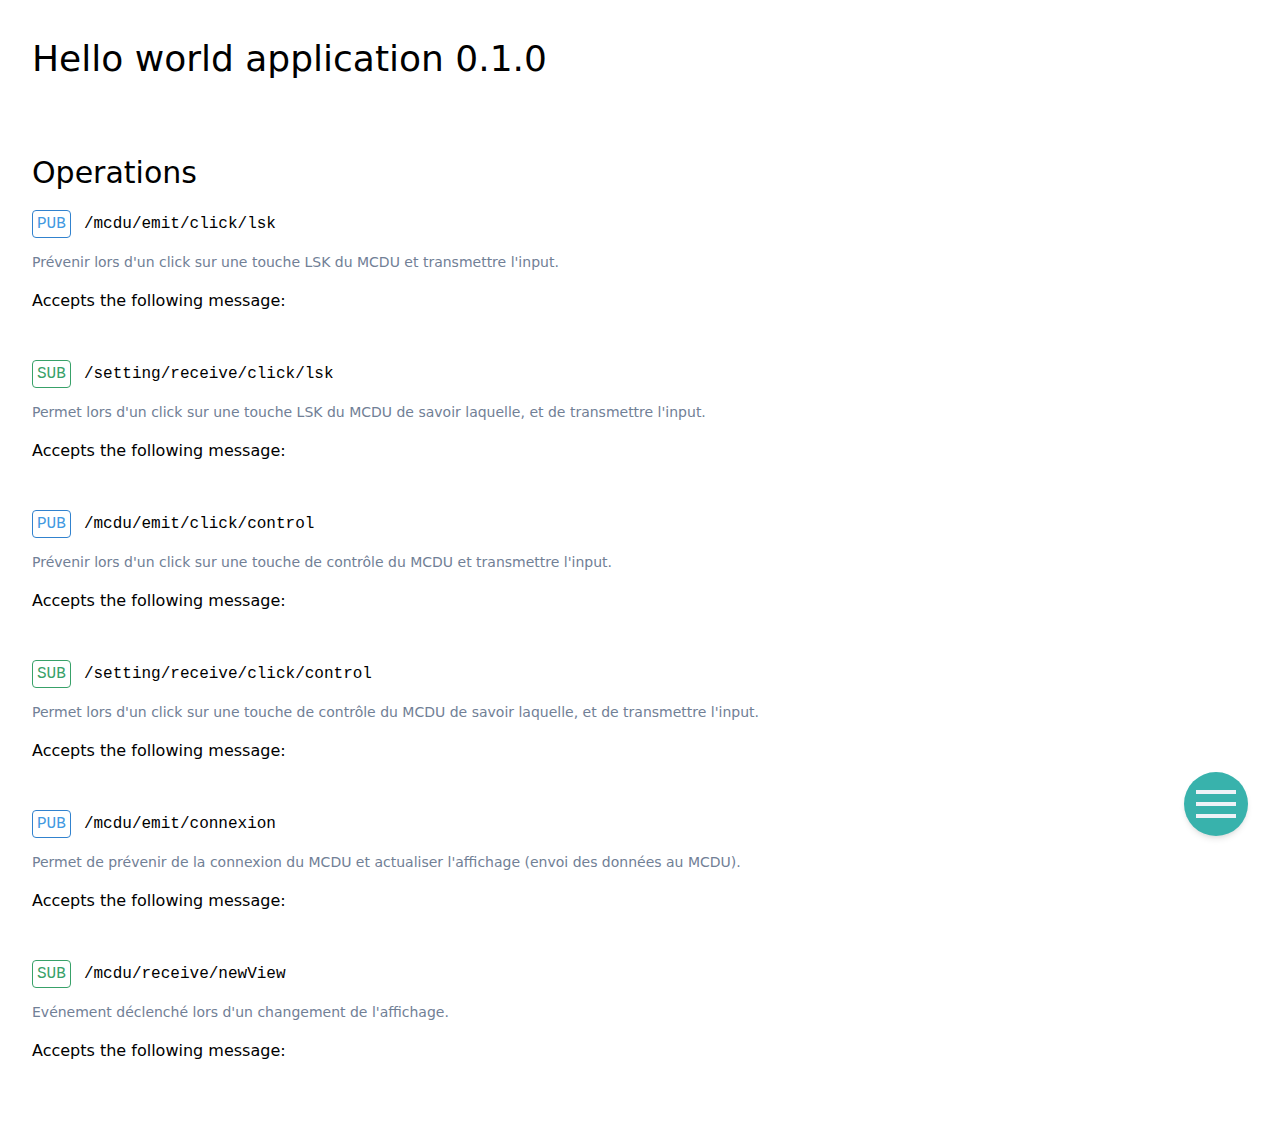
<file: src/main/resources/static/asyncapi/index.html>
<!DOCTYPE html>
<html lang="en">
  <head>
    <meta charset="UTF-8">
  
    <title>Hello world application 0.1.0 documentation</title>
    <meta name="viewport" content="width=device-width, initial-scale=1.0">
    <link rel="icon" type="image/x-icon" href="[data-uri]" />
  
    <link href="css/global.min.css" rel="stylesheet">
    <link href="css/asyncapi.min.css" rel="stylesheet">
  
  </head>

  <body>
    <div id="root"><section class="aui-root"><div class="container:xl relative md:flex bg-white leading-normal"><div class="burger-menu rounded-full h-16 w-16 bg-white fixed bottom-16 right-8 flex items-center justify-center z-30 cursor-pointer shadow-md bg-teal-500" data-lol="false"><svg viewBox="0 0 100 70" width="40" height="30" class="fill-current text-gray-200"><rect width="100" height="10"></rect><rect y="30" width="100" height="10"></rect><rect y="60" width="100" height="10"></rect></svg></div><div class="hidden sidebar relative w-64 max-h-screen h-full bg-gray-200 shadow z-20"><div class=" block fixed max-h-screen h-full font-sans px-4 pt-8 pb-16 overflow-y-auto bg-gray-200"><div class="sidebar--content"><div><h1 class="text-2xl font-light">Hello world application<!-- --> <!-- -->0.1.0</h1></div><ul class="text-sm mt-10 relative"><li class="mb-3"><a class="text-gray-700 no-underline hover:text-gray-900" href="#introduction">Introduction</a></li><li class="mb-3 mt-9"><a class="text-xs uppercase text-gray-700 mt-10 mb-4 font-thin hover:text-gray-900" href="#operations">Operations</a><ul class="text-sm mt-2"><li><a class="flex no-underline text-gray-700 mb-2 hover:text-gray-900" href="#operation-publish-/mcdu/emit/click/lsk"><span class="bg-blue-600 font-bold h-6 no-underline text-white uppercase p-1 mr-2 rounded text-xs" title="Publish">PUB</span><span class="break-all inline-block">Prévenir lors d&#x27;un click sur une touche LSK du MCDU et transmettre l&#x27;input.</span></a></li><li><a class="flex no-underline text-gray-700 mb-2 hover:text-gray-900" href="#operation-subscribe-/setting/receive/click/lsk"><span class="bg-green-600 font-bold h-6 no-underline text-white uppercase p-1 mr-2 rounded text-xs" title="Subscribe">SUB</span><span class="break-all inline-block">Permet lors d&#x27;un click sur une touche LSK du MCDU de savoir laquelle, et de transmettre l&#x27;input.</span></a></li><li><a class="flex no-underline text-gray-700 mb-2 hover:text-gray-900" href="#operation-publish-/mcdu/emit/click/control"><span class="bg-blue-600 font-bold h-6 no-underline text-white uppercase p-1 mr-2 rounded text-xs" title="Publish">PUB</span><span class="break-all inline-block">Prévenir lors d&#x27;un click sur une touche de contrôle du MCDU et transmettre l&#x27;input.</span></a></li><li><a class="flex no-underline text-gray-700 mb-2 hover:text-gray-900" href="#operation-subscribe-/setting/receive/click/control"><span class="bg-green-600 font-bold h-6 no-underline text-white uppercase p-1 mr-2 rounded text-xs" title="Subscribe">SUB</span><span class="break-all inline-block">Permet lors d&#x27;un click sur une touche de contrôle du MCDU de savoir laquelle, et de transmettre l&#x27;input.</span></a></li><li><a class="flex no-underline text-gray-700 mb-2 hover:text-gray-900" href="#operation-publish-/mcdu/emit/connexion"><span class="bg-blue-600 font-bold h-6 no-underline text-white uppercase p-1 mr-2 rounded text-xs" title="Publish">PUB</span><span class="break-all inline-block">Permet de prévenir de la connexion du MCDU et actualiser l&#x27;affichage (envoi des données au MCDU).</span></a></li><li><a class="flex no-underline text-gray-700 mb-2 hover:text-gray-900" href="#operation-subscribe-/mcdu/receive/newView"><span class="bg-green-600 font-bold h-6 no-underline text-white uppercase p-1 mr-2 rounded text-xs" title="Subscribe">SUB</span><span class="break-all inline-block">Evénement déclenché lors d&#x27;un changement de l&#x27;affichage.</span></a></li></ul></li></ul></div></div></div><div class="panel--center relative py-8 flex-1"><div class="relative z-10"><div class="panel-item"><div class="panel-item--center px-8 text-left" id="introduction"><div class="text-4xl">Hello world application<!-- --> <!-- -->0.1.0</div></div><div class="panel-item--right"></div></div><section id="operations" class="mt-16"><h2 class="2xl:w-7/12 text-3xl font-light mb-4 px-8">Operations</h2><ul><li class="mb-12" id="operation-publish-/mcdu/emit/click/lsk"><div><div class="panel-item--center px-8"><div class="mb-4"><h3><span class="font-mono border uppercase p-1 rounded mr-2 border-blue-600 text-blue-500" title="publish">PUB</span> <span class="font-mono text-base">/mcdu/emit/click/lsk</span></h3></div><p class="text-gray-600 text-sm mt-2">Prévenir lors d&#x27;un click sur une touche LSK du MCDU et transmettre l&#x27;input.</p></div><div class="w-full mt-4" id="operation-publish-/mcdu/emit/click/lsk-message"><div class="mt-2"><p class="px-8">Accepts the following message:</p><div class="mt-2"></div></div></div></div></li><li class="mb-12" id="operation-subscribe-/setting/receive/click/lsk"><div><div class="panel-item--center px-8"><div class="mb-4"><h3><span class="font-mono border uppercase p-1 rounded mr-2 border-green-600 text-green-600" title="subscribe">SUB</span> <span class="font-mono text-base">/setting/receive/click/lsk</span></h3></div><p class="text-gray-600 text-sm mt-2">Permet lors d&#x27;un click sur une touche LSK du MCDU de savoir laquelle, et de transmettre l&#x27;input.</p></div><div class="w-full mt-4" id="operation-subscribe-/setting/receive/click/lsk-message"><div class="mt-2"><p class="px-8">Accepts the following message:</p><div class="mt-2"></div></div></div></div></li><li class="mb-12" id="operation-publish-/mcdu/emit/click/control"><div><div class="panel-item--center px-8"><div class="mb-4"><h3><span class="font-mono border uppercase p-1 rounded mr-2 border-blue-600 text-blue-500" title="publish">PUB</span> <span class="font-mono text-base">/mcdu/emit/click/control</span></h3></div><p class="text-gray-600 text-sm mt-2">Prévenir lors d&#x27;un click sur une touche de contrôle du MCDU et transmettre l&#x27;input.</p></div><div class="w-full mt-4" id="operation-publish-/mcdu/emit/click/control-message"><div class="mt-2"><p class="px-8">Accepts the following message:</p><div class="mt-2"></div></div></div></div></li><li class="mb-12" id="operation-subscribe-/setting/receive/click/control"><div><div class="panel-item--center px-8"><div class="mb-4"><h3><span class="font-mono border uppercase p-1 rounded mr-2 border-green-600 text-green-600" title="subscribe">SUB</span> <span class="font-mono text-base">/setting/receive/click/control</span></h3></div><p class="text-gray-600 text-sm mt-2">Permet lors d&#x27;un click sur une touche de contrôle du MCDU de savoir laquelle, et de transmettre l&#x27;input.</p></div><div class="w-full mt-4" id="operation-subscribe-/setting/receive/click/control-message"><div class="mt-2"><p class="px-8">Accepts the following message:</p><div class="mt-2"></div></div></div></div></li><li class="mb-12" id="operation-publish-/mcdu/emit/connexion"><div><div class="panel-item--center px-8"><div class="mb-4"><h3><span class="font-mono border uppercase p-1 rounded mr-2 border-blue-600 text-blue-500" title="publish">PUB</span> <span class="font-mono text-base">/mcdu/emit/connexion</span></h3></div><p class="text-gray-600 text-sm mt-2">Permet de prévenir de la connexion du MCDU et actualiser l&#x27;affichage (envoi des données au MCDU).</p></div><div class="w-full mt-4" id="operation-publish-/mcdu/emit/connexion-message"><div class="mt-2"><p class="px-8">Accepts the following message:</p><div class="mt-2"></div></div></div></div></li><li class="mb-12" id="operation-subscribe-/mcdu/receive/newView"><div><div class="panel-item--center px-8"><div class="mb-4"><h3><span class="font-mono border uppercase p-1 rounded mr-2 border-green-600 text-green-600" title="subscribe">SUB</span> <span class="font-mono text-base">/mcdu/receive/newView</span></h3></div><p class="text-gray-600 text-sm mt-2">Evénement déclenché lors d&#x27;un changement de l&#x27;affichage.</p></div><div class="w-full mt-4" id="operation-subscribe-/mcdu/receive/newView-message"><div class="mt-2"><p class="px-8">Accepts the following message:</p><div class="mt-2"></div></div></div></div></li></ul></section></div><div class="panel--right absolute top-0 right-0 h-full bg-gray-800"></div></div></div></section></div>

  
    <script src="js/asyncapi-ui.min.js" type="application/javascript"></script>
  

    <script>
      var schema = {"asyncapi":"2.6.0","info":{"title":"Hello world application","version":"0.1.0"},"channels":{"/mcdu/emit/click/lsk":{"publish":{"summary":"Prévenir lors d'un click sur une touche LSK du MCDU et transmettre l'input."}},"/setting/receive/click/lsk":{"subscribe":{"summary":"Permet lors d'un click sur une touche LSK du MCDU de savoir laquelle, et de transmettre l'input."}},"/mcdu/emit/click/control":{"publish":{"summary":"Prévenir lors d'un click sur une touche de contrôle du MCDU et transmettre l'input."}},"/setting/receive/click/control":{"subscribe":{"summary":"Permet lors d'un click sur une touche de contrôle du MCDU de savoir laquelle, et de transmettre l'input."}},"/mcdu/emit/connexion":{"publish":{"summary":"Permet de prévenir de la connexion du MCDU et actualiser l'affichage (envoi des données au MCDU)."}},"/mcdu/receive/newView":{"subscribe":{"summary":"Evénement déclenché lors d'un changement de l'affichage."}}},"x-parser-spec-parsed":true,"x-parser-api-version":0,"x-parser-spec-stringified":true};
      var config = {"show":{"sidebar":true},"sidebar":{"showOperations":"byDefault"}};
      AsyncApiStandalone.hydrate({ schema, config }, document.getElementById("root"));
    </script>
  </body>
</html>
</file>
<file: src/main/resources/static/asyncapi/css/global.min.css>
html{-moz-tab-size:4;-o-tab-size:4;tab-size:4;line-height:1.15;-webkit-text-size-adjust:100%}body{margin:0;font-family:system-ui,-apple-system,Segoe UI,Roboto,Helvetica,Arial,sans-serif,Apple Color Emoji,Segoe UI Emoji}
</file>
<file: src/main/resources/static/asyncapi/css/asyncapi.min.css>
.aui-root .hljs{display:block;overflow-x:auto;padding:.5em;background:#011627;color:#d6deeb}.aui-root .hljs-keyword{color:#c792ea;font-style:italic}.aui-root .hljs-built_in{color:#addb67;font-style:italic}.aui-root .hljs-type{color:#82aaff}.aui-root .hljs-literal{color:#ff5874}.aui-root .hljs-number{color:#f78c6c}.aui-root .hljs-regexp{color:#5ca7e4}.aui-root .hljs-string{color:#ecc48d}.aui-root .hljs-subst{color:#d3423e}.aui-root .hljs-symbol{color:#82aaff}.aui-root .hljs-class{color:#ffcb8b}.aui-root .hljs-function{color:#82aaff}.aui-root .hljs-title{color:#dcdcaa;font-style:italic}.aui-root .hljs-params{color:#7fdbca}.aui-root .hljs-comment{color:#637777;font-style:italic}.aui-root .hljs-doctag{color:#7fdbca}.aui-root .hljs-meta,.aui-root .hljs-meta-keyword{color:#82aaff}.aui-root .hljs-meta-string{color:#ecc48d}.aui-root .hljs-section{color:#82b1ff}.aui-root .hljs-attr,.aui-root .hljs-builtin-name,.aui-root .hljs-name,.aui-root .hljs-tag{color:#7fdbca}.aui-root .hljs-attribute{color:#80cbc4}.aui-root .hljs-variable{color:#addb67}.aui-root .hljs-bullet{color:#d9f5dd}.aui-root .hljs-code{color:#80cbc4}.aui-root .hljs-emphasis{color:#c792ea;font-style:italic}.aui-root .hljs-strong{color:#addb67;font-weight:700}.aui-root .hljs-formula{color:#c792ea}.aui-root .hljs-link{color:#ff869a}.aui-root .hljs-quote{color:#697098;font-style:italic}.aui-root .hljs-selector-tag{color:#ff6363}.aui-root .hljs-selector-id{color:#fad430}.aui-root .hljs-selector-class{color:#addb67;font-style:italic}.aui-root .hljs-selector-attr,.aui-root .hljs-selector-pseudo{color:#c792ea;font-style:italic}.aui-root .hljs-template-tag{color:#c792ea}.aui-root .hljs-template-variable{color:#addb67}.aui-root .hljs-addition{color:#addb67;font-style:italic}.aui-root .hljs-deletion{color:rgba(239,83,80,.5647058823529412);font-style:italic}

/*! tailwindcss v2.2.19 | MIT License | https://tailwindcss.com*/

/*! modern-normalize v1.1.0 | MIT License | https://github.com/sindresorhus/modern-normalize */.aui-root html{-moz-tab-size:4;-o-tab-size:4;tab-size:4;line-height:1.15;-webkit-text-size-adjust:100%}.aui-root body{margin:0;font-family:system-ui,-apple-system,Segoe UI,Roboto,Helvetica,Arial,sans-serif,Apple Color Emoji,Segoe UI Emoji}.aui-root hr{height:0;color:inherit}.aui-root abbr[title]{-webkit-text-decoration:underline dotted;text-decoration:underline dotted}.aui-root b,.aui-root strong{font-weight:bolder}.aui-root code,.aui-root kbd,.aui-root pre,.aui-root samp{font-family:ui-monospace,SFMono-Regular,Consolas,Liberation Mono,Menlo,monospace;font-size:1em}.aui-root small{font-size:80%}.aui-root sub,.aui-root sup{font-size:75%;line-height:0;position:relative;vertical-align:baseline}.aui-root sub{bottom:-.25em}.aui-root sup{top:-.5em}.aui-root table{text-indent:0;border-color:inherit}.aui-root button,.aui-root input,.aui-root optgroup,.aui-root select,.aui-root textarea{font-family:inherit;font-size:100%;line-height:1.15;margin:0}.aui-root button,.aui-root select{text-transform:none}.aui-root [type=button],.aui-root button{-webkit-appearance:button}.aui-root legend{padding:0}.aui-root progress{vertical-align:baseline}.aui-root summary{display:list-item}.aui-root blockquote,.aui-root dd,.aui-root dl,.aui-root figure,.aui-root h1,.aui-root h2,.aui-root h3,.aui-root h4,.aui-root h5,.aui-root h6,.aui-root hr,.aui-root p,.aui-root pre{margin:0}.aui-root button{background-color:transparent;background-image:none}.aui-root fieldset{margin:0;padding:0}.aui-root ol,.aui-root ul{list-style:none;margin:0;padding:0}.aui-root html{font-family:ui-sans-serif,system-ui,-apple-system,BlinkMacSystemFont,Segoe UI,Roboto,Helvetica Neue,Arial,Noto Sans,sans-serif,Apple Color Emoji,Segoe UI Emoji,Segoe UI Symbol,Noto Color Emoji;line-height:1.5}.aui-root body{font-family:inherit;line-height:inherit}.aui-root *,.aui-root :after,.aui-root :before{box-sizing:border-box;border:0 solid}.aui-root hr{border-top-width:1px}.aui-root img{border-style:solid}.aui-root textarea{resize:vertical}.aui-root input::-moz-placeholder, .aui-root textarea::-moz-placeholder{opacity:1;color:#cbd5e0}.aui-root input:-ms-input-placeholder, .aui-root textarea:-ms-input-placeholder{opacity:1;color:#cbd5e0}.aui-root input::placeholder,.aui-root textarea::placeholder{opacity:1;color:#cbd5e0}.aui-root button{cursor:pointer}.aui-root table{border-collapse:collapse}.aui-root h1,.aui-root h2,.aui-root h3,.aui-root h4,.aui-root h5,.aui-root h6{font-size:inherit;font-weight:inherit}.aui-root a{color:inherit;text-decoration:inherit}.aui-root button,.aui-root input,.aui-root optgroup,.aui-root select,.aui-root textarea{padding:0;line-height:inherit;color:inherit}.aui-root code,.aui-root kbd,.aui-root pre,.aui-root samp{font-family:ui-monospace,SFMono-Regular,Menlo,Monaco,Consolas,Liberation Mono,Courier New,monospace}.aui-root audio,.aui-root canvas,.aui-root embed,.aui-root iframe,.aui-root img,.aui-root object,.aui-root svg,.aui-root video{display:block;vertical-align:middle}.aui-root img,.aui-root video{max-width:100%;height:auto}.aui-root [hidden]{display:none}.aui-root *,.aui-root :after,.aui-root :before{--tw-border-opacity:1;border-color:rgba(203,213,224,var(--tw-border-opacity))}.aui-root .prose{color:#4a5568;max-width:65ch}.aui-root .prose [class~=lead]{color:#718096;font-size:1.25em;line-height:1.6;margin-top:1.2em;margin-bottom:1.2em}.aui-root .prose a{color:#1a202c;text-decoration:underline;font-weight:500}.aui-root .prose strong{color:#1a202c;font-weight:600}.aui-root .prose ol[type=a]{--list-counter-style:lower-alpha}.aui-root .prose ol[type=i]{--list-counter-style:lower-roman}.aui-root .prose ol[type="1"]{--list-counter-style:decimal}.aui-root .prose ol>li{position:relative;padding-left:1.75em}.aui-root .prose ol>li:before{content:counter(list-item,var(--list-counter-style,decimal)) ".";position:absolute;font-weight:400;color:#a0aec0;left:0}.aui-root .prose ul>li{position:relative;padding-left:1.75em}.aui-root .prose ul>li:before{content:"";position:absolute;background-color:#e2e8f0;border-radius:50%;width:.375em;height:.375em;top:.6875em;left:.25em}.aui-root .prose hr{border-color:#edf2f7;border-top-width:1px;margin-top:3em;margin-bottom:3em}.aui-root .prose blockquote{font-weight:500;font-style:italic;color:#1a202c;border-left-width:.25rem;border-left-color:#edf2f7;quotes:"\201C""\201D""\2018""\2019";margin-top:1.6em;margin-bottom:1.6em;padding-left:1em}.aui-root .prose blockquote p:first-of-type:before{content:open-quote}.aui-root .prose blockquote p:last-of-type:after{content:close-quote}.aui-root .prose h1{color:#1a202c;font-weight:800;font-size:2.25em;margin-top:0;margin-bottom:.8888889em;line-height:1.1111111}.aui-root .prose h2{color:#1a202c;font-weight:700;font-size:1.5em;margin-top:2em;margin-bottom:1em;line-height:1.3333333}.aui-root .prose h3{color:#1a202c;font-weight:600;font-size:1.25em;margin-top:1.6em;margin-bottom:.6em;line-height:1.6}.aui-root .prose h4{color:#1a202c;font-weight:600;margin-top:1.5em;margin-bottom:.5em;line-height:1.5}.aui-root .prose figure figcaption{color:#a0aec0;font-size:.875em;line-height:1.4285714;margin-top:.8571429em}.aui-root .prose code{color:#1a202c;font-weight:600;font-size:.875em}.aui-root .prose code:after,.aui-root .prose code:before{content:"`"}.aui-root .prose a code{color:#1a202c}.aui-root .prose pre{color:#edf2f7;background-color:#1a202c;overflow-x:auto;font-size:.875em;line-height:1.7142857;margin-top:1.7142857em;margin-bottom:1.7142857em;border-radius:.375rem;padding:.8571429em 1.1428571em}.aui-root .prose pre code{background-color:transparent;border-width:0;border-radius:0;padding:0;font-weight:400;color:inherit;font-size:inherit;font-family:inherit;line-height:inherit}.aui-root .prose pre code:after,.aui-root .prose pre code:before{content:none}.aui-root .prose table{width:100%;table-layout:auto;text-align:left;margin-top:2em;margin-bottom:2em;font-size:.875em;line-height:1.7142857}.aui-root .prose thead{color:#1a202c;font-weight:600;border-bottom-width:1px;border-bottom-color:#e2e8f0}.aui-root .prose thead th{vertical-align:bottom;padding-right:.5714286em;padding-bottom:.5714286em;padding-left:.5714286em}.aui-root .prose tbody tr{border-bottom-width:1px;border-bottom-color:#edf2f7}.aui-root .prose tbody tr:last-child{border-bottom-width:0}.aui-root .prose tbody td{vertical-align:top;padding:.5714286em}.aui-root .prose{font-size:1rem;line-height:1.75}.aui-root .prose p{margin-top:1.25em;margin-bottom:1.25em}.aui-root .prose figure,.aui-root .prose img,.aui-root .prose video{margin-top:2em;margin-bottom:2em}.aui-root .prose figure>*{margin-top:0;margin-bottom:0}.aui-root .prose h2 code{font-size:.875em}.aui-root .prose h3 code{font-size:.9em}.aui-root .prose ol,.aui-root .prose ul{margin-top:1.25em;margin-bottom:1.25em}.aui-root .prose li{margin-top:.5em;margin-bottom:.5em}.aui-root .prose>ul>li p{margin-top:.75em;margin-bottom:.75em}.aui-root .prose>ul>li>:first-child{margin-top:1.25em}.aui-root .prose>ul>li>:last-child{margin-bottom:1.25em}.aui-root .prose>ol>li>:first-child{margin-top:1.25em}.aui-root .prose>ol>li>:last-child{margin-bottom:1.25em}.aui-root .prose ol ol,.aui-root .prose ol ul,.aui-root .prose ul ol,.aui-root .prose ul ul{margin-top:.75em;margin-bottom:.75em}.aui-root .prose h2+*,.aui-root .prose h3+*,.aui-root .prose h4+*,.aui-root .prose hr+*{margin-top:0}.aui-root .prose thead th:first-child{padding-left:0}.aui-root .prose thead th:last-child{padding-right:0}.aui-root .prose tbody td:first-child{padding-left:0}.aui-root .prose tbody td:last-child{padding-right:0}.aui-root .prose>:first-child{margin-top:0}.aui-root .prose>:last-child{margin-bottom:0}@media (min-width:1024px){.aui-root .container\:base .burger-menu{display:none}}@media (min-width:1024px){.aui-root .container\:base .sidebar{position:relative;display:block;height:auto;width:16rem}}@media (min-width:1024px){.aui-root .container\:base .sidebar--content{width:14rem}}.aui-root .container\:xl .sidebar--content{position:absolute;left:50%;transform:translate(-50%)}@media (min-width:1536px){.aui-root .container\:base .panel-item{display:flex}}.aui-root .container\:xl .panel-item{display:block}@media (min-width:1536px){.aui-root .container\:base .panel--center .panel-item--center{width:58.333333%}}@media (min-width:1536px){.aui-root .container\:base .panel--center .panel-item--right{width:41.666667%}}.aui-root .container\:xl .panel--center .panel-item--center,.aui-root .container\:xl .panel--center .panel-item--right{width:100%}@media (min-width:1536px){.aui-root .container\:base .examples{margin-top:0;padding:0}}.aui-root .container\:base .panel--right{display:none}@media (min-width:1536px){.aui-root .container\:base .panel--right{display:block;width:41.666667%}}.aui-root .container\:xl .panel--right{display:none}.aui-root .prose pre{white-space:pre-wrap}.aui-root .fixed{position:fixed}.aui-root .absolute{position:absolute}.aui-root .relative{position:relative}.aui-root .top-0{top:0}.aui-root .right-0{right:0}.aui-root .right-8{right:2rem}.aui-root .bottom-16{bottom:4rem}.aui-root .z-10{z-index:10}.aui-root .z-20{z-index:20}.aui-root .z-30{z-index:30}.aui-root .mx-2{margin-left:.5rem;margin-right:.5rem}.aui-root .-mx-8{margin-left:-2rem;margin-right:-2rem}.aui-root .my-2{margin-top:.5rem;margin-bottom:.5rem}.aui-root .mt-1{margin-top:.25rem}.aui-root .mt-2{margin-top:.5rem}.aui-root .mt-4{margin-top:1rem}.aui-root .mt-9{margin-top:2.25rem}.aui-root .mt-10{margin-top:2.5rem}.aui-root .mt-16{margin-top:4rem}.aui-root .mr-1{margin-right:.25rem}.aui-root .mr-2{margin-right:.5rem}.aui-root .mb-2{margin-bottom:.5rem}.aui-root .mb-3{margin-bottom:.75rem}.aui-root .mb-4{margin-bottom:1rem}.aui-root .mb-12{margin-bottom:3rem}.aui-root .-mb-1{margin-bottom:-.25rem}.aui-root .ml-0{margin-left:0}.aui-root .ml-1{margin-left:.25rem}.aui-root .ml-2{margin-left:.5rem}.aui-root .ml-0\.5{margin-left:.125rem}.aui-root .block{display:block}.aui-root .inline-block{display:inline-block}.aui-root .flex{display:flex}.aui-root .table{display:table}.aui-root .hidden{display:none}.aui-root .h-5{height:1.25rem}.aui-root .h-6{height:1.5rem}.aui-root .h-16{height:4rem}.aui-root .h-full{height:100%}.aui-root .max-h-screen{max-height:100vh}.aui-root .w-5{width:1.25rem}.aui-root .w-16{width:4rem}.aui-root .w-20{width:5rem}.aui-root .w-64{width:16rem}.aui-root .w-full{width:100%}.aui-root .min-w-1\/4{min-width:25%}.aui-root .max-w-none{max-width:none}.aui-root .flex-1{flex:1 1 0%}.aui-root .transform{--tw-translate-x:0;--tw-translate-y:0;--tw-rotate:0;--tw-skew-x:0;--tw-skew-y:0;--tw-scale-x:1;--tw-scale-y:1;transform:translateX(var(--tw-translate-x)) translateY(var(--tw-translate-y)) rotate(var(--tw-rotate)) skewX(var(--tw-skew-x)) skewY(var(--tw-skew-y)) scaleX(var(--tw-scale-x)) scaleY(var(--tw-scale-y))}.aui-root .-rotate-180{--tw-rotate:-180deg}.aui-root .-rotate-90{--tw-rotate:-90deg}@-webkit-keyframes spin{to{transform:rotate(1turn)}}@keyframes spin{to{transform:rotate(1turn)}}@-webkit-keyframes ping{75%,to{transform:scale(2);opacity:0}}@keyframes ping{75%,to{transform:scale(2);opacity:0}}@-webkit-keyframes pulse{50%{opacity:.5}}@keyframes pulse{50%{opacity:.5}}@-webkit-keyframes bounce{0%,to{transform:translateY(-25%);-webkit-animation-timing-function:cubic-bezier(.8,0,1,1);animation-timing-function:cubic-bezier(.8,0,1,1)}50%{transform:none;-webkit-animation-timing-function:cubic-bezier(0,0,.2,1);animation-timing-function:cubic-bezier(0,0,.2,1)}}@keyframes bounce{0%,to{transform:translateY(-25%);-webkit-animation-timing-function:cubic-bezier(.8,0,1,1);animation-timing-function:cubic-bezier(.8,0,1,1)}50%{transform:none;-webkit-animation-timing-function:cubic-bezier(0,0,.2,1);animation-timing-function:cubic-bezier(0,0,.2,1)}}.aui-root .cursor-pointer{cursor:pointer}.aui-root .flex-wrap{flex-wrap:wrap}.aui-root .items-center{align-items:center}.aui-root .justify-center{justify-content:center}.aui-root .space-x-2>:not([hidden])~:not([hidden]){--tw-space-x-reverse:0;margin-right:calc(0.5rem*var(--tw-space-x-reverse));margin-left:calc(0.5rem*(1 - var(--tw-space-x-reverse)))}.aui-root .space-y-2>:not([hidden])~:not([hidden]){--tw-space-y-reverse:0;margin-top:calc(0.5rem*(1 - var(--tw-space-y-reverse)));margin-bottom:calc(0.5rem*var(--tw-space-y-reverse))}.aui-root .overflow-auto{overflow:auto}.aui-root .overflow-y-auto{overflow-y:auto}.aui-root .whitespace-pre-wrap{white-space:pre-wrap}.aui-root .break-words{overflow-wrap:break-word}.aui-root .break-all{word-break:break-all}.aui-root .rounded{border-radius:.25rem}.aui-root .rounded-full{border-radius:9999px}.aui-root .border{border-width:1px}.aui-root .border-l-8{border-left-width:8px}.aui-root .border-solid{border-style:solid}.aui-root .border-gray-400{--tw-border-opacity:1;border-color:rgba(203,213,224,var(--tw-border-opacity))}.aui-root .border-red-500{--tw-border-opacity:1;border-color:rgba(245,101,101,var(--tw-border-opacity))}.aui-root .border-orange-300{--tw-border-opacity:1;border-color:rgba(251,211,141,var(--tw-border-opacity))}.aui-root .border-green-600{--tw-border-opacity:1;border-color:rgba(56,161,105,var(--tw-border-opacity))}.aui-root .border-blue-300{--tw-border-opacity:1;border-color:rgba(144,205,244,var(--tw-border-opacity))}.aui-root .border-blue-600{--tw-border-opacity:1;border-color:rgba(49,130,206,var(--tw-border-opacity))}.aui-root .border-purple-300{--tw-border-opacity:1;border-color:rgba(214,188,250,var(--tw-border-opacity))}.aui-root .bg-white{--tw-bg-opacity:1;background-color:rgba(255,255,255,var(--tw-bg-opacity))}.aui-root .bg-gray-100{--tw-bg-opacity:1;background-color:rgba(247,250,252,var(--tw-bg-opacity))}.aui-root .bg-gray-200{--tw-bg-opacity:1;background-color:rgba(237,242,247,var(--tw-bg-opacity))}.aui-root .bg-gray-800{--tw-bg-opacity:1;background-color:rgba(45,55,72,var(--tw-bg-opacity))}.aui-root .bg-yellow-600{--tw-bg-opacity:1;background-color:rgba(214,158,46,var(--tw-bg-opacity))}.aui-root .bg-green-600{--tw-bg-opacity:1;background-color:rgba(56,161,105,var(--tw-bg-opacity))}.aui-root .bg-teal-500{--tw-bg-opacity:1;background-color:rgba(56,178,172,var(--tw-bg-opacity))}.aui-root .bg-blue-400{--tw-bg-opacity:1;background-color:rgba(99,179,237,var(--tw-bg-opacity))}.aui-root .bg-blue-500{--tw-bg-opacity:1;background-color:rgba(66,153,225,var(--tw-bg-opacity))}.aui-root .bg-blue-600{--tw-bg-opacity:1;background-color:rgba(49,130,206,var(--tw-bg-opacity))}.aui-root .bg-indigo-400{--tw-bg-opacity:1;background-color:rgba(127,156,245,var(--tw-bg-opacity))}.aui-root .bg-purple-600{--tw-bg-opacity:1;background-color:rgba(128,90,213,var(--tw-bg-opacity))}.aui-root .hover\:bg-orange-300:hover{--tw-bg-opacity:1;background-color:rgba(251,211,141,var(--tw-bg-opacity))}.aui-root .hover\:bg-blue-300:hover{--tw-bg-opacity:1;background-color:rgba(144,205,244,var(--tw-bg-opacity))}.aui-root .hover\:bg-purple-300:hover{--tw-bg-opacity:1;background-color:rgba(214,188,250,var(--tw-bg-opacity))}.aui-root .fill-current{fill:currentColor}.aui-root .p-1{padding:.25rem}.aui-root .p-2{padding:.5rem}.aui-root .p-4{padding:1rem}.aui-root .p-8{padding:2rem}.aui-root .px-1{padding-left:.25rem;padding-right:.25rem}.aui-root .px-2{padding-left:.5rem;padding-right:.5rem}.aui-root .px-3{padding-left:.75rem;padding-right:.75rem}.aui-root .px-4{padding-left:1rem;padding-right:1rem}.aui-root .px-8{padding-left:2rem;padding-right:2rem}.aui-root .py-0{padding-top:0;padding-bottom:0}.aui-root .py-1{padding-top:.25rem;padding-bottom:.25rem}.aui-root .py-2{padding-top:.5rem;padding-bottom:.5rem}.aui-root .py-4{padding-top:1rem;padding-bottom:1rem}.aui-root .py-8{padding-top:2rem;padding-bottom:2rem}.aui-root .py-0\.5{padding-top:.125rem;padding-bottom:.125rem}.aui-root .pt-8{padding-top:2rem}.aui-root .pb-16{padding-bottom:4rem}.aui-root .text-left{text-align:left}.aui-root .text-center{text-align:center}.aui-root .align-baseline{vertical-align:baseline}.aui-root .font-sans{font-family:ui-sans-serif,system-ui,-apple-system,BlinkMacSystemFont,Segoe UI,Roboto,Helvetica Neue,Arial,Noto Sans,sans-serif,Apple Color Emoji,Segoe UI Emoji,Segoe UI Symbol,Noto Color Emoji}.aui-root .font-mono{font-family:ui-monospace,SFMono-Regular,Menlo,Monaco,Consolas,Liberation Mono,Courier New,monospace}.aui-root .text-xs{font-size:.75rem}.aui-root .text-sm{font-size:.875rem}.aui-root .text-base{font-size:1rem}.aui-root .text-lg{font-size:1.125rem}.aui-root .text-2xl{font-size:1.5rem}.aui-root .text-3xl{font-size:1.875rem}.aui-root .text-4xl{font-size:2.25rem}.aui-root .font-thin{font-weight:100}.aui-root .font-extralight{font-weight:200}.aui-root .font-light{font-weight:300}.aui-root .font-bold{font-weight:700}.aui-root .uppercase{text-transform:uppercase}.aui-root .lowercase{text-transform:lowercase}.aui-root .capitalize{text-transform:capitalize}.aui-root .italic{font-style:italic}.aui-root .leading-normal{line-height:1.5}.aui-root .text-white{--tw-text-opacity:1;color:rgba(255,255,255,var(--tw-text-opacity))}.aui-root .text-gray-200{--tw-text-opacity:1;color:rgba(237,242,247,var(--tw-text-opacity))}.aui-root .text-gray-500{--tw-text-opacity:1;color:rgba(160,174,192,var(--tw-text-opacity))}.aui-root .text-gray-600{--tw-text-opacity:1;color:rgba(113,128,150,var(--tw-text-opacity))}.aui-root .text-gray-700{--tw-text-opacity:1;color:rgba(74,85,104,var(--tw-text-opacity))}.aui-root .text-gray-800{--tw-text-opacity:1;color:rgba(45,55,72,var(--tw-text-opacity))}.aui-root .text-red-600{--tw-text-opacity:1;color:rgba(229,62,62,var(--tw-text-opacity))}.aui-root .text-orange-500{--tw-text-opacity:1;color:rgba(237,137,54,var(--tw-text-opacity))}.aui-root .text-orange-600{--tw-text-opacity:1;color:rgba(221,107,32,var(--tw-text-opacity))}.aui-root .text-green-600{--tw-text-opacity:1;color:rgba(56,161,105,var(--tw-text-opacity))}.aui-root .text-teal-500{--tw-text-opacity:1;color:rgba(56,178,172,var(--tw-text-opacity))}.aui-root .text-blue-500{--tw-text-opacity:1;color:rgba(66,153,225,var(--tw-text-opacity))}.aui-root .text-purple-500{--tw-text-opacity:1;color:rgba(159,122,234,var(--tw-text-opacity))}.aui-root .hover\:text-gray-900:hover{--tw-text-opacity:1;color:rgba(26,32,44,var(--tw-text-opacity))}.aui-root .hover\:text-orange-600:hover{--tw-text-opacity:1;color:rgba(221,107,32,var(--tw-text-opacity))}.aui-root .hover\:text-blue-600:hover{--tw-text-opacity:1;color:rgba(49,130,206,var(--tw-text-opacity))}.aui-root .hover\:text-purple-600:hover{--tw-text-opacity:1;color:rgba(128,90,213,var(--tw-text-opacity))}.aui-root .underline{text-decoration:underline}.aui-root .no-underline{text-decoration:none}.aui-root *,.aui-root :after,.aui-root :before{--tw-shadow:0 0 transparent}.aui-root .shadow{--tw-shadow:0 1px 3px 0 rgba(0,0,0,0.1),0 1px 2px 0 rgba(0,0,0,0.06)}.aui-root .shadow,.aui-root .shadow-md{box-shadow:var(--tw-ring-offset-shadow,0 0 transparent),var(--tw-ring-shadow,0 0 transparent),var(--tw-shadow)}.aui-root .shadow-md{--tw-shadow:0 4px 6px -1px rgba(0,0,0,0.1),0 2px 4px -1px rgba(0,0,0,0.06)}.aui-root .focus\:outline-none:focus{outline:2px solid transparent;outline-offset:2px}.aui-root *,.aui-root :after,.aui-root :before{--tw-ring-inset:var(--tw-empty,/*!*/ /*!*/);--tw-ring-offset-width:0px;--tw-ring-offset-color:#fff;--tw-ring-color:rgba(66,153,225,0.5);--tw-ring-offset-shadow:0 0 transparent;--tw-ring-shadow:0 0 transparent}.aui-root .filter{--tw-blur:var(--tw-empty,/*!*/ /*!*/);--tw-brightness:var(--tw-empty,/*!*/ /*!*/);--tw-contrast:var(--tw-empty,/*!*/ /*!*/);--tw-grayscale:var(--tw-empty,/*!*/ /*!*/);--tw-hue-rotate:var(--tw-empty,/*!*/ /*!*/);--tw-invert:var(--tw-empty,/*!*/ /*!*/);--tw-saturate:var(--tw-empty,/*!*/ /*!*/);--tw-sepia:var(--tw-empty,/*!*/ /*!*/);--tw-drop-shadow:var(--tw-empty,/*!*/ /*!*/);filter:var(--tw-blur) var(--tw-brightness) var(--tw-contrast) var(--tw-grayscale) var(--tw-hue-rotate) var(--tw-invert) var(--tw-saturate) var(--tw-sepia) var(--tw-drop-shadow)}.aui-root .transition-transform{transition-property:transform;transition-timing-function:cubic-bezier(.4,0,.2,1);transition-duration:.15s}.aui-root .duration-150{transition-duration:.15s}.aui-root .ease-linear{transition-timing-function:linear}@media (min-width:768px){.aui-root .md\:flex{display:flex}}@media (min-width:1536px){.aui-root .\32xl\:mx-0{margin-left:0;margin-right:0}.aui-root .\32xl\:w-7\/12{width:58.333333%}.aui-root .\32xl\:rounded{border-radius:.25rem}.aui-root .\32xl\:px-4{padding-left:1rem;padding-right:1rem}}
</file>
